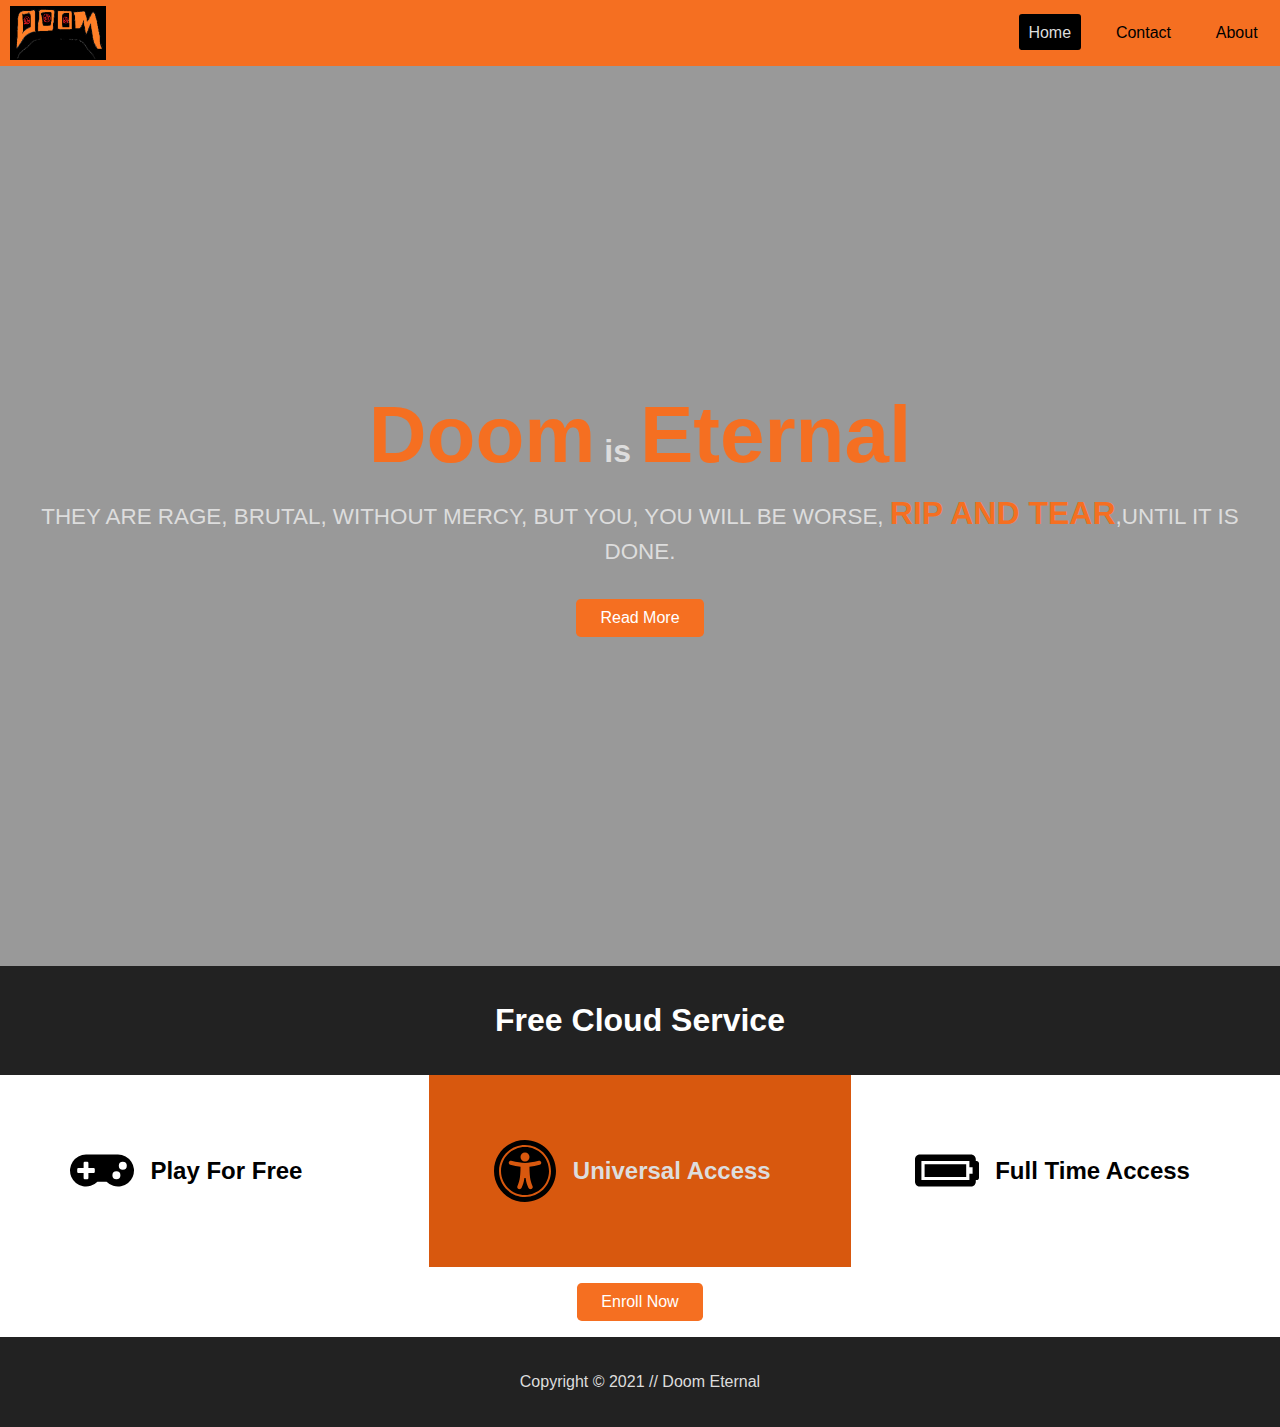
<file: index.html>
<!DOCTYPE html>
<html lang="en">
  <head>
    <meta charset="UTF-8" />
    <meta http-equiv="X-UA-Compatible" content="IE=edge" />
    <meta name="viewport" content="width=device-width, initial-scale=1.0" />
    <link rel="stylesheet" href="css/style.css" />
    <link rel="stylesheet" media="screen and (max-width:915px) and (min-width:411px)" href="css/tablet.css">
    <link
      rel="stylesheet"
      media="screen and (max-width:511px)"
      href="css/mobile.css"
    />
    <link rel="stylesheet" media="screen and (min-width:1100px)" href="css/widescreen.css">
    <title>Welcome||DOOM Eternal</title>
  </head>
  <body>

    <nav id="nav-bar">
      <a href="index.html"><img src="img/doom by me.png" alt="doom icon" /></a>
      <ul>
        <li><a href="index.html" class="activ">Home</a></li>
        <li><a href="contact.html">Contact</a></li>
        <li><a href="about.html">About</a></li>
      </ul>
    </nav>

    <section id="show-case">
      <div class="container">
        <h1>
          <span class="glow-text">Doom</span> is
          <span class="glow-text">Eternal</span>
        </h1>
        <p>
          THEY ARE RAGE, BRUTAL, WITHOUT MERCY, BUT YOU, YOU WILL BE WORSE,
          <strong>RIP AND TEAR</strong>,UNTIL IT IS DONE.
        </p>
        <a href="about.html" class="btn">Read More</a>
      </div>
    </section>

    <section id="features">
      <h1 class="heading">Free Cloud Service</h1>
      <div class="features-content">
        <div class="box">
          <img src="img/gamepad.svg" alt="gamepad" class="font-awesome" />
          <h2>Play For Free</h2>
        </div>
        <div class="box btn-dark">
          <img
            src="img/universal-access.svg"
            alt="gamepad"
            class="font-awesome"
          />
          <h2>Universal Access</h2>
        </div>
        <div class="box">
          <img src="img/battery-full.svg" alt="gamepad" class="font-awesome" />
          <h2>Full Time Access</h2>
        </div>
        <a href="contact.html" class="btn">Enroll Now</a>
      </div>
    </section>

    <footer>
      <p>Copyright &copy; 2021 // Doom Eternal</p>
    </footer>
    
  </body>
</html>
</file>
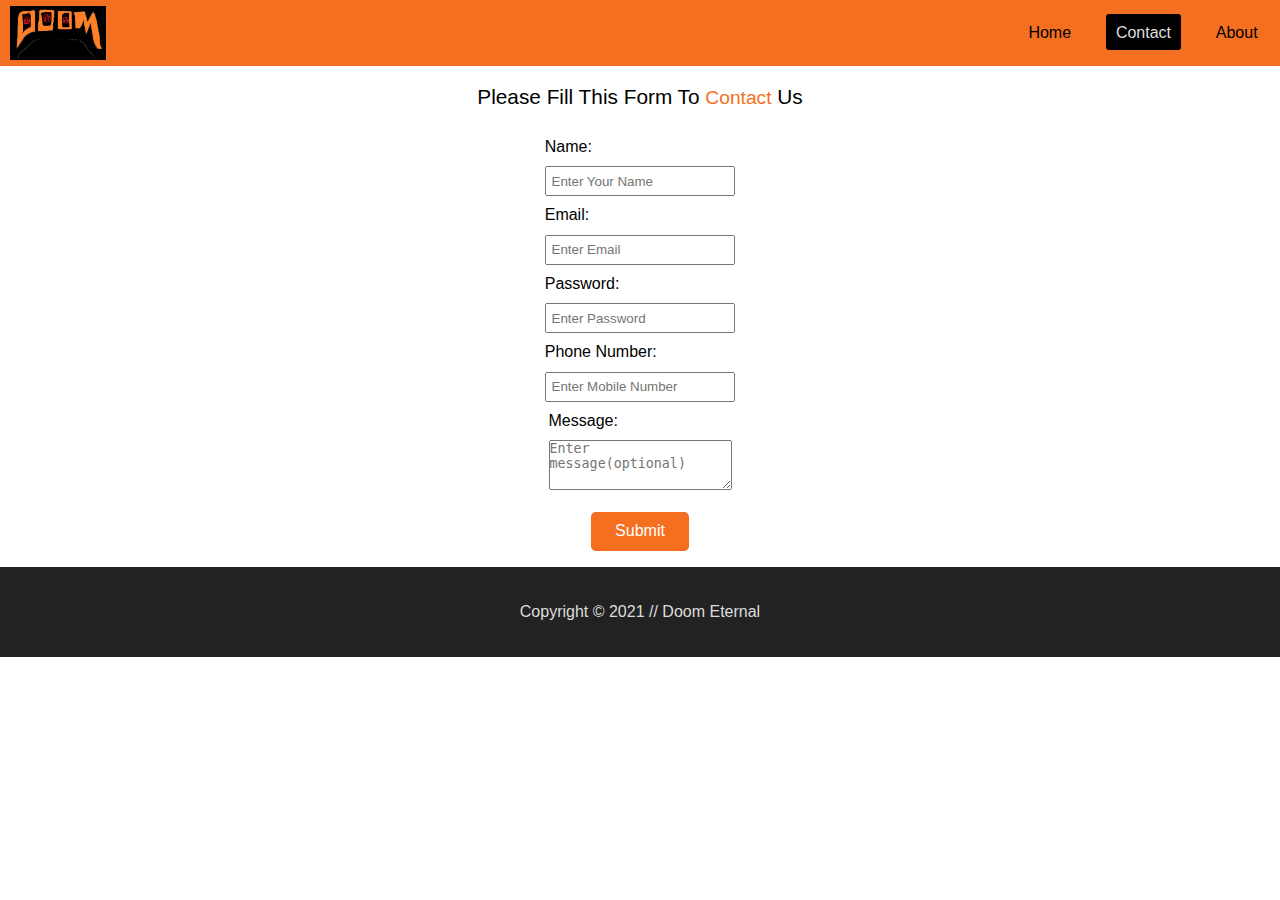
<file: contact.html>
<!DOCTYPE html>
<html lang="en">
  <head>
    <meta charset="UTF-8" />
    <meta http-equiv="X-UA-Compatible" content="IE=edge" />
    <meta name="viewport" content="width=device-width, initial-scale=1.0" />
    <link rel="stylesheet" href="css/style.css" />
    <link rel="stylesheet" media="screen and (max-width:915px) and (min-width:411px)" href="css/tablet.css">
    <link
      rel="stylesheet"
      media="screen and (max-width:511px)"
      href="css/mobile.css"
    />
    <link rel="stylesheet" media="screen and (min-width:1100px)" href="css/widescreen.css">
    <title>Contact || DOOM Eternal</title>
  </head>
  <body>

    <nav id="nav-bar">
      <a href="index.html"><img src="img/doom by me.png" alt="doom icon" /></a>
      <ul>
        <li><a href="index.html">Home</a></li>
        <li><a href="contact.html" class="activ">Contact</a></li>
        <li><a href="about.html">About</a></li>
      </ul>
    </nav>
    
    <section id="contact-page">
            <p>Please Fill This Form To <span class="glow-text-normal">Contact</span> Us</p>
            <form>
                <div class="form-content">
                    <label for="name">Name:</label>
                    <input type="text" name="name" id="name" placeholder="Enter Your Name" required>
                </div>
                <div class="form-content">
                    <label for="email">Email:</label>
                    <input type="email" name="email" id="email" placeholder="Enter Email" required>
                </div>
                <div class="form-content">
                    <label for="password">Password:</label>
                    <input type="password" name="password" id="password" placeholder="Enter Password" required>
                </div>
                <div class="form-content">
                    <label for="number">Phone Number:</label>
                    <input type="number" name="number" id="number" placeholder="Enter Mobile Number" required>
                </div>
                <div class="form-content">
                    <label for="msg">Message:</label>
                    <textarea name="number" id="msg" placeholder="Enter message(optional)"></textarea>
                </div>
                <!-- <a href="submit.html" class="btn" type="submit">Submit</a> -->
                <a href="submit.html" class="btn">Submit</a>
            </form>
    </section>

    <footer>
      <p>Copyright &copy; 2021 // Doom Eternal</p>
    </footer>
    
  </body>
</html>
</file>
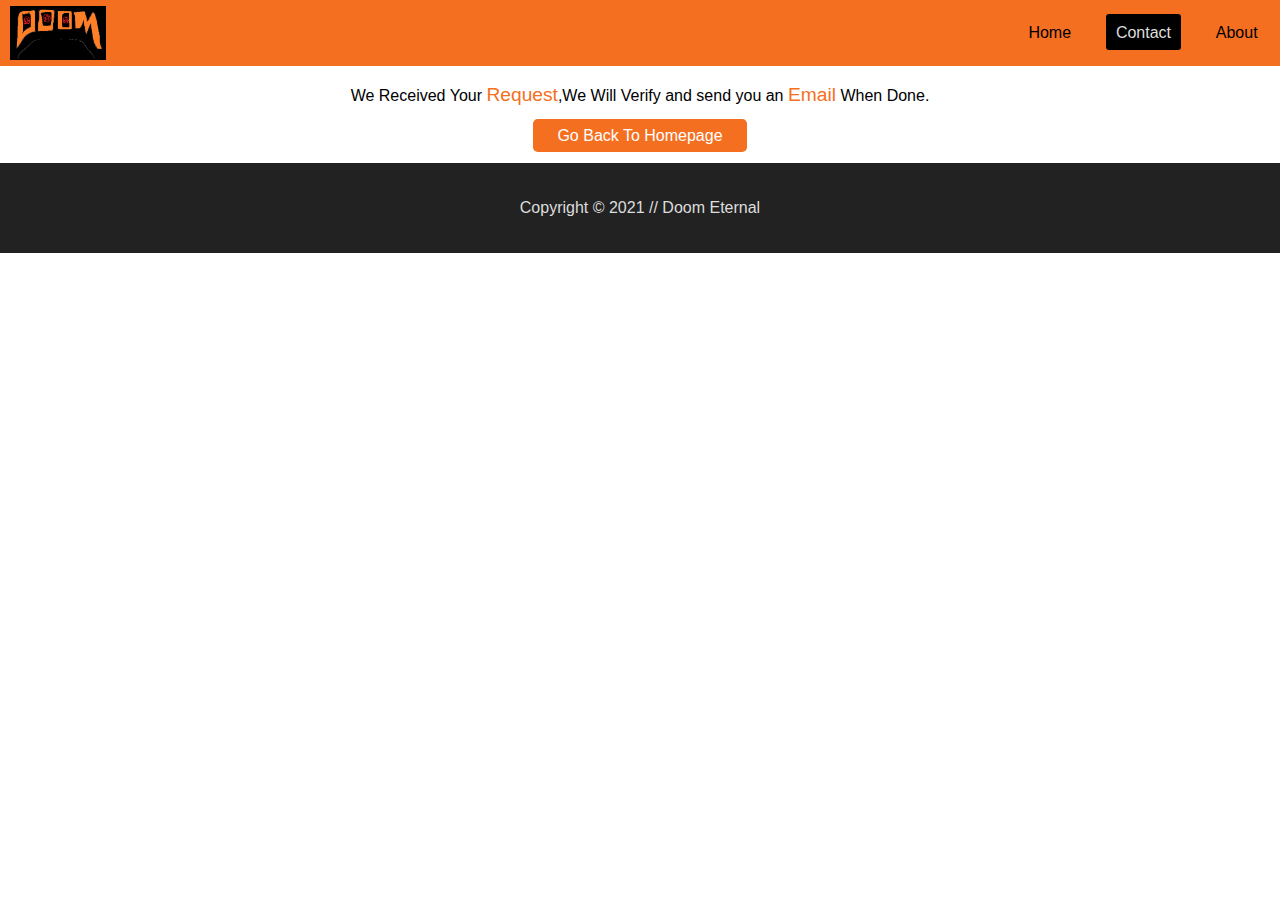
<file: submit.html>
<!DOCTYPE html>
<html lang="en">
  <head>
    <meta charset="UTF-8" />
    <meta http-equiv="X-UA-Compatible" content="IE=edge" />
    <meta name="viewport" content="width=device-width, initial-scale=1.0" />
    <link rel="stylesheet" href="css/style.css" />
    <link rel="stylesheet" media="screen and (max-width:915px) and (min-width:411px)" href="css/tablet.css">
    <link
      rel="stylesheet"
      media="screen and (max-width:511px)"
      href="css/mobile.css"
    />
    <link rel="stylesheet" media="screen and (min-width:1100px)" href="css/widescreen.css">
    <title>Submit||DOOM Eternal</title>
  </head>
  <body>

    <nav id="nav-bar">
      <a href="index.html"><img src="img/doom by me.png" alt="doom icon" /></a>
      <ul>
        <li><a href="index.html">Home</a></li>
        <li><a href="contact.html" class="activ">Contact</a></li>
        <li><a href="about.html">About</a></li>
      </ul>
    </nav>
    
    <section id="submit-page">
            <p>We Received Your <span class="glow-text-normal">Request</span>,We Will Verify and send you an <span class="glow-text-normal">Email</span> When Done.  </p>
            <a class="btn" href="index.html">Go Back To Homepage</a>
    </section>

    <footer>
      <p>Copyright &copy; 2021 // Doom Eternal</p>
    </footer>
    
  </body>
</html>
</file>
<file: css/tablet.css>
#features .features-content {
    flex-direction: column;
  }
#features .features-content .box{
    width: auto;
}
</file>
<file: css/mobile.css>
@media screen and (max-width:410px) {
    /* Navigation bar */
    #nav-bar{
        flex-direction: column;
        align-items: center;
    }
    #nav-bar img{
        width:5rem;
        margin-bottom: 1rem;
    }
    #nav-bar ul{
        margin-bottom: 1rem;
    }
    
    /* ShowCase */
    #show-case .container{
        margin-top: -1.7rem;
    }
    .glow-text {
        color: #f56f21;
        font-size: 4rem;
        margin-bottom: 1rem;
      }
    
    /* Features */
    #features .features-content {
        flex-direction: column;
    }
    #features .features-content .box {
        width: auto;
    }
}

#about img{
    max-width: 300px;
}
</file>
<file: css/widescreen.css>
#features .features-content .box{
    flex-direction: row;
}
#features .features-content img{
    margin: 1rem;
}

#about{
  margin :1rem;
  display: flex;
  flex-direction: row;
  justify-content: flex-start;
  flex-wrap: nowrap;
  }
</file>
<file: css/style.css>
/* CSS Reset */
* {
  margin: 0;
  padding: 0;
  box-sizing: border-box;
}
a {
  text-decoration: none;
}
/* Utilty classes */
.container {
  background: rgba(0, 0, 0, 0.4);
  height: 100%;
  width: 100%;
}
.glow-text {
  color: #f56f21;
  font-size: 5rem;
  margin-bottom: 1rem;
}
.glow-text-normal{
  color: #f56f21;
  font-size: 1.2rem;
}
.btn {
  background: #f56f21;
  color: #fff;
  padding: 0.5rem 1.5em;
  border: none;
  border-radius: 0.3em;
  margin: 1rem 1rem;
}
.btn:hover {
  background: #d8580e;
  color: #ddd;
}
.btn-dark {
  background-color: #d8580e;
  color: #ddd;
}
.font-awesome {
  width: 4rem;
}
strong {
  color: #f56f21;
  font-size: 2rem;
}
/* styling */
body {
  font-family: Verdana, Geneva, Tahoma, sans-serif;
  line-height: 1.4;
}
/* Navigation */
#nav-bar{
  position: sticky;
  top: 0;
  background: #f56f21;
  display: flex;
  justify-content: space-between;
}
#nav-bar img {
  margin: 0.4rem 0.6rem 0 0.6rem; 
  width: 6rem;
}
#nav-bar ul {
  display: flex;
  list-style: none;
}
#nav-bar ul li {
  margin: auto 0.8rem;
}
#nav-bar ul li a {
  border-radius: 3px;
  padding: 0.6rem;
  color: black;
}
#nav-bar ul li a:hover,
#nav-bar ul li a.activ {
  background: #000;
  color: #ddd;
}


/* Showcase */
#show-case {
  height: 100vh;
  background: url("https://images.ctfassets.net/rporu91m20dc/1GH2caTmlaKxuPKBi1bOTb/6dd45f4758ecb50902ce49d8102534a5/DE_The_DOOM_Slayer_HERO_2_1920x870.jpg?q=70&&&fm=webp") no-repeat center center/cover;
  color: #ddd;
}
#show-case .container {
  text-align: center;
  display: flex;
  flex-direction: column;
  justify-content: center;
  align-items: center;
  height: 100%;
}
#show-case .container h1 {
  font-size: xx-large;
}
#show-case .container p {
  margin: 0 1rem;
  font-size: 1.4rem;
  margin-bottom: 1rem;
}

/* Features */
#features .features-content {
  display: flex;
  justify-content: center;
  text-align: center;
  flex-wrap: wrap;
}
#features .features-content .box {
  width: 33%;
  display: flex;
  flex-direction: column;
  align-items: center;
  padding: 3rem;
}
#features .heading {
  text-align: center;
  padding: 2rem;
  font-size: xx-large;
  background-color: #222;
  color: #fff;
}

/* footer */
footer {
  height: 10vh;
  background-color: #222;
  display: flex;
  justify-content: center;
  align-items: center;
  color: #ddd;
}

/* Contact Page */
/* Form */
#contact-page p{
  margin: 1rem;
  font-size: 1.3rem;
  text-align: center;
}
#contact-page form{
  display: flex;
  flex-direction: column;
  justify-content: center;
  align-items: center;
}
#contact-page form input{
  height: 30px;
  padding: 0.3rem;
}
#contact-page form textarea{
  height: 50px;
  width: 183px;
}
#contact-page form input:focus,
#contact-page textarea:focus{
  outline:none;
  border: 2px #f56f21 solid;
  border-radius: 3px;
}
form div label{
  display: block;
  margin: 0.5rem 0;
}

/* Submit */

#submit-page{
  text-align: center;
  margin: 1rem;
}
#submit-page p , #submit-page a{
  margin: 1rem;
}

/* About */
#about{
  margin :1rem;
  display: flex;
  justify-content: center;
  flex-wrap: wrap; 
}
#about img{
  max-height: 356px;
  max-width: 500px;
  margin: 1rem;
  border-radius: 20%;
}
#about p{
  padding: 1rem;
  border: 2px #f56f21 solid;
}
</file>
